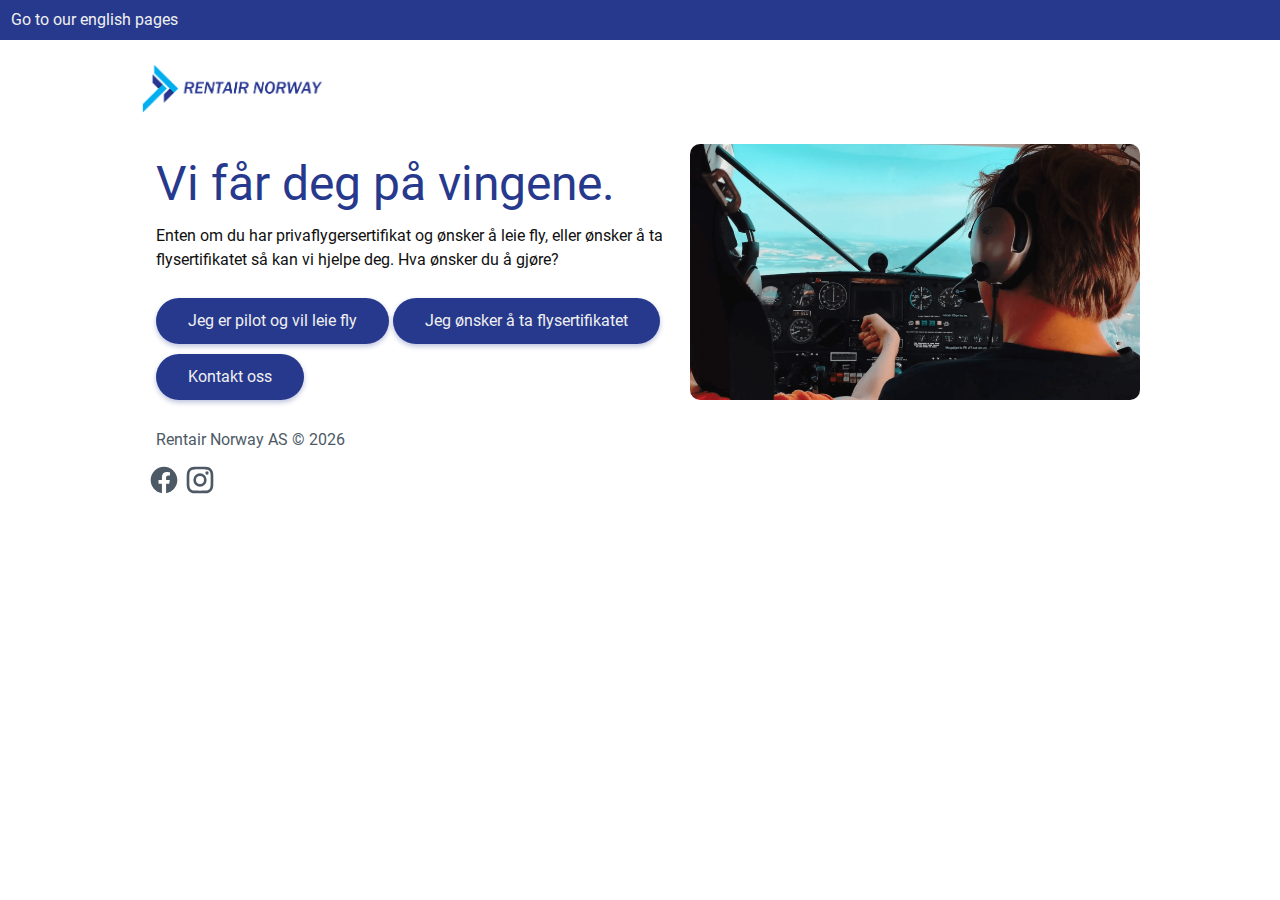
<file: index.html>
<!DOCTYPE html>
<html lang="no">
<head>
    <meta charset="UTF-8">
    <meta http-equiv="X-UA-Compatible" content="IE=edge">
    <meta name="theme-color" content="#27398d">
    <meta name="viewport" content="width=device-width, initial-scale=1.0">
    <title>Rentair</title>
    <link rel="stylesheet" href="assets/style/reset.css">
    <link rel="stylesheet" href="assets/style/style.css">
</head>
<body>
    <a class="skip-main" href="#main">Hopp til hovedinnhold</a>
    <div class="lang-back">
        <a class="white-text07" href="./en/index.html">Go to our english pages</a>
    </div><noscript>
        <div class="noscript">
            <p class="white-text">Javascript er deaktivert. Vennligst aktiver Javascript for at siden skal virke
                best mulig. Sjekk support sidene for nettleseren din om du trenger hjelp. </p>
        </div>
    </noscript>
    <div align="center">
        <div class="container-1">
            <a href="index.html"><img align="left" class="max-height"
                    src="assets/bilder/logo.svg"
                    alt="Rentair Norway"></a><br><br><br><br><br>
            <div align="left">
                <div class="container-2"><div class="startpage-img-space" ><img
                        class="startpage-img"
                        src="assets/bilder/LN-BED.png" alt="En av våre fly på flytur"></div><br>
                    <h1 id="main" class="header">Vi får deg på vingene.</h1><br>
                    <p class="description">Enten om du har privaflygersertifikat og ønsker å leie
                        fly, eller ønsker å ta flysertifikatet så kan vi hjelpe deg. Hva ønsker du å gjøre?</p>
                    <br><a class="align-left button">Jeg er pilot og vil leie fly</a>
                   <a class="align-left button">Jeg ønsker å ta flysertifikatet</a>
                   <a href="kontakt-oss.html" class="align-left button">Kontakt oss</a>
                </div>
            </div>
            <p></p><br><br>
            <p align="left" class="footer">Rentair Norway AS &#169; <span id="year"></span></p>
            <br>
            <div align="left" class="socials">
                <a href="https://www.facebook.com/rentairnorway"><img class="facebook" src="assets/bilder/facebook.svg"
                        alt="Facebook"></a>
                <a href="https://www.instagram.com/rentairnorway/"><img src="assets/bilder/instagram.svg"
                        alt="Instagram"></a>
            </div>
            <br><br><br>
        </div>
    </div>
<script src="assets/script/script.js"></script>
</body>

</html>
</file>
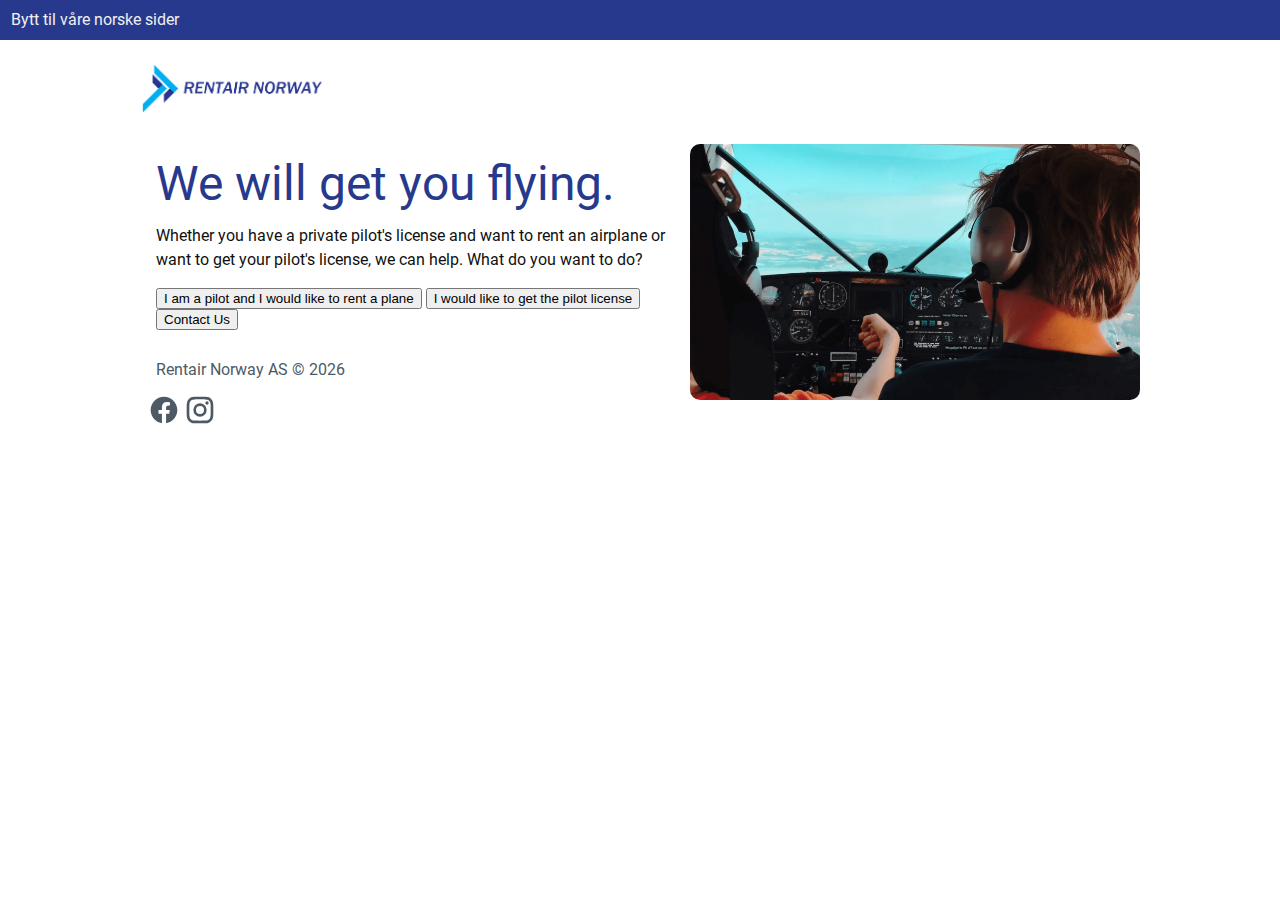
<file: en/index.html>
<!DOCTYPE html>
<html lang="en">
<head>
    <meta charset="UTF-8">
    <meta http-equiv="X-UA-Compatible" content="IE=edge">
    <meta name="theme-color" content="#27398d">
    <meta name="viewport" content="width=device-width, initial-scale=1.0">
    <title>Rentair</title>
    <link rel="stylesheet" href="../assets/style/reset.css">
    <link rel="stylesheet" href="../assets/style/style.css">
</head>
<body>
    <a class="skip-main" href="#main">Skip to main content</a>
    <div class="lang-back">
       <a class="white-text07" href="../index.html">Bytt til våre norske sider</a> 
    </div><noscript>
        <div class="noscript">
            <p class="white-text">Javascript is
                disabled. Please activate Javascript for the page to work as well as possible. Check the support pages for your browser if you need help.</p>
        </div>
    </noscript>
    <div align="center">
        <div class="container-1">
            <a href="index.html"><img align="left" class="max-height"
                    src="../assets/bilder/logo.svg"
                    alt="Rentair Norway"></a><br><br><br><br><br>
            <div align="left">
                <div class="container-2"><div class="startpage-img-space" ><img
                        class="startpage-img"
                        src="../assets/bilder/LN-BED.png" alt="En av våre fly på flytur"></div><br>
                    <h1 id="main" class="header">We will get you flying.</h1><br>
                    <p class="description">Whether you have a private pilot's license and want to rent an airplane or want to get your pilot's license, we can help. What do you want to do?</p>
                    <br><button class="align-left">I am a pilot and I would like to rent a plane</button>
                    <button class="align-left">I would like to get the pilot license</button>
                    <button class="align-left">
                        Contact Us</button>
                </div>
            </div>
            <p></p><br><br>
            <p align="left" class="footer">Rentair Norway AS &#169; <span id="year"></span></p>
            <br>
            <div align="left" class="socials">
                <a href="https://www.facebook.com/rentairnorway"><img class="facebook" src="../assets/bilder/facebook.svg"
                        alt="Facebook"></a>
                <a href="https://www.instagram.com/rentairnorway/"><img src="../assets/bilder/instagram.svg"
                        alt="Instagram"></a>
            </div>
            <br><br><br>
        </div>
    </div>
<script src="../assets/script/script.js"></script>
</body>

</html>
</file>
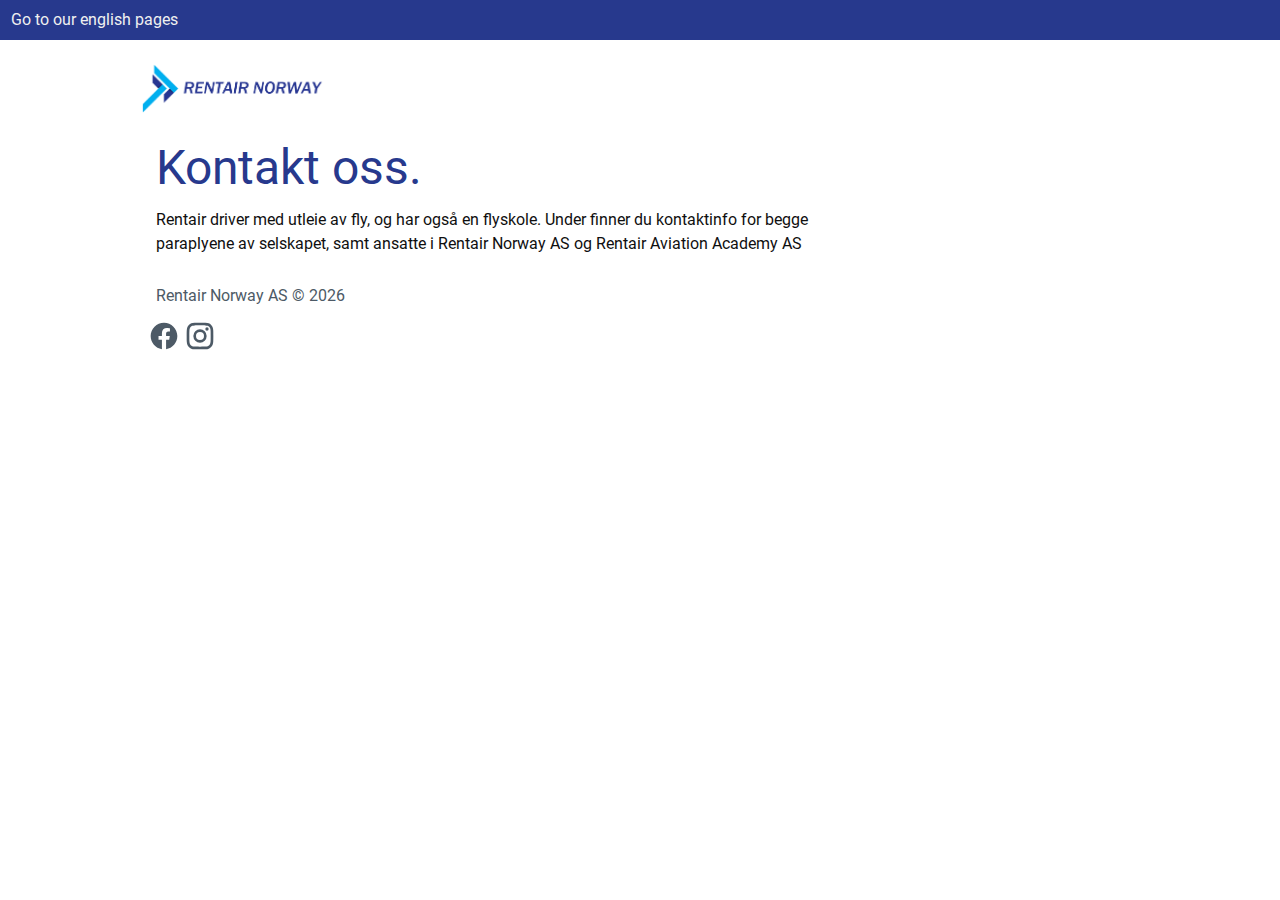
<file: kontakt-oss.html>
<!DOCTYPE html>
<html lang="no">
<head>
    <meta charset="UTF-8">
    <meta http-equiv="X-UA-Compatible" content="IE=edge">
    <meta name="theme-color" content="#27398d">
    <meta name="viewport" content="width=device-width, initial-scale=1.0">
    <title>Rentair</title>
    <link rel="stylesheet" href="assets/style/reset.css">
    <link rel="stylesheet" href="assets/style/style.css">
</head>
<body>
    <a class="skip-main" href="#main">Hopp til hovedinnhold</a>
    <div class="lang-back">
        <a class="white-text07" href="./en/index.html">Go to our english pages</a>
    </div><noscript>
        <div class="noscript">
            <p class="white-text">Javascript er deaktivert. Vennligst aktiver Javascript for at siden skal virke
                best mulig. Sjekk support sidene for nettleseren din om du trenger hjelp. </p>
        </div>
    </noscript>
    <div align="center">
        <div class="container-1">
            <a href="index.html"><img align="left" class="max-height"
                    src="assets/bilder/logo.svg"
                    alt="Rentair Norway"></a><br><br><br><br><br>
            <div align="left">
                <div class="container-2">
                    <h1 id="main" class="header">Kontakt oss.</h1><br>
                    <p style="max-width: 700px;" class="description">Rentair driver med utleie av fly, og har også en flyskole. Under finner du kontaktinfo for begge paraplyene av selskapet, samt ansatte i Rentair Norway AS og Rentair Aviation Academy AS</p>
                    
            </div>
            <p></p><br><br>
            <p align="left" class="footer">Rentair Norway AS &#169; <span id="year"></span></p>
            <br>
            <div align="left" class="socials">
                <a href="https://www.facebook.com/rentairnorway"><img class="facebook" src="assets/bilder/facebook.svg"
                        alt="Facebook"></a>
                <a href="https://www.instagram.com/rentairnorway/"><img src="assets/bilder/instagram.svg"
                        alt="Instagram"></a>
            </div>
            <br><br><br>
        </div>
    </div>
<script src="assets/script/script.js"></script>
</body>

</html>
</file>
<file: assets/style/style.css>
@font-face {
    font-family: Roboto-Regular;
    src: url(roboto/Roboto-Regular.ttf);
    font-display: swap;
}

body {
    font-family: Roboto-Regular;
}

.button {
    background-color: #27398d;
    border: none;
    color: #F0F0F0;
    padding: 15px 32px;
    text-align: center;
    text-decoration: none;
    display: inline-block;
    font-size: 16px;
    border-radius: 50px;
    margin-top: 10px;
    max-width: 850px;
    box-shadow: 0 2.5px 5px rgba(39, 57, 141, .3);
    transition: all .3s ease 0s;
}

.button:hover {
    background-color: #4aadea;
    color: #0f0f0f;
    cursor: pointer;
    transform: translateY(-2px);
    box-shadow: 0 2.5px 5px rgba(74, 173, 234, .4);
}

.button:focus {
    background-color: #4aadea;
    color: #0f0f0f;
    transform: translateY(-2px);
    box-shadow: 0 2.5px 5px rgba(74, 173, 234, .4);
}

a.skip-main {
    left: -999px;
    position: absolute;
    top: auto;
    width: 1px;
    height: 1px;
    overflow: hidden;
    z-index: -999
}

a.skip-main:focus,
a.skip-main:active {
    color: #f0f0f0 !important;
    background-color: #0f0f0f;
    left: auto;
    top: auto;
    width: 30%;
    height: auto;
    overflow: auto;
    margin: 10px 35%;
    padding: 10px;
    text-align: center;
    font-size: 1.2em;
    z-index: 999;
}

.align-left {
    text-align: left;
}

.footer {
    margin-left: 1em;
    color: #4D5A66;
}

.socials {
    margin-left: .5em
}

.description {
    color: #0f0f0f;
    line-height: 1.5;
}

.header {
    font-size: 3em;
    color: #27398d;
}

.startpage-img {
    width: 100%;
    max-width: 450px;
    border-radius: 10px;
    float: right;
    margin-left: 10px;
    margin-bottom: 15px;
}

@media only screen and (max-width: 700px) {
    .startpage-img {
        width: 100%;
        max-width: 680px;
        border-radius: 10px !important;
        
        margin-left: 10px;
        
        margin-bottom: 15px;
    }
}



.container-2 {
    max-width: 1000px;
    margin-left: 1em;
}

.container-1 {
    padding-top: 1.5em;
    max-width: 1000px;
    padding-left: 10px;
    padding-right: 10px;
}

.max-height {
    max-height: 50px;
}

.white-text {
    color: #f0f0f0
}

.noscript {
    width: 100%;
    background-color: darkred;
    
    padding: 0.7em;
    
}

.white-text07 {
    color: #f0f0f0;
    padding: 0.7em;
    
    text-decoration: none;
}

.lang-back {
    width: 100%;
    background-color: #27398d;
    height: 1.75em;
    padding-top: 0.75em;
    
    
    
    
}
</file>
